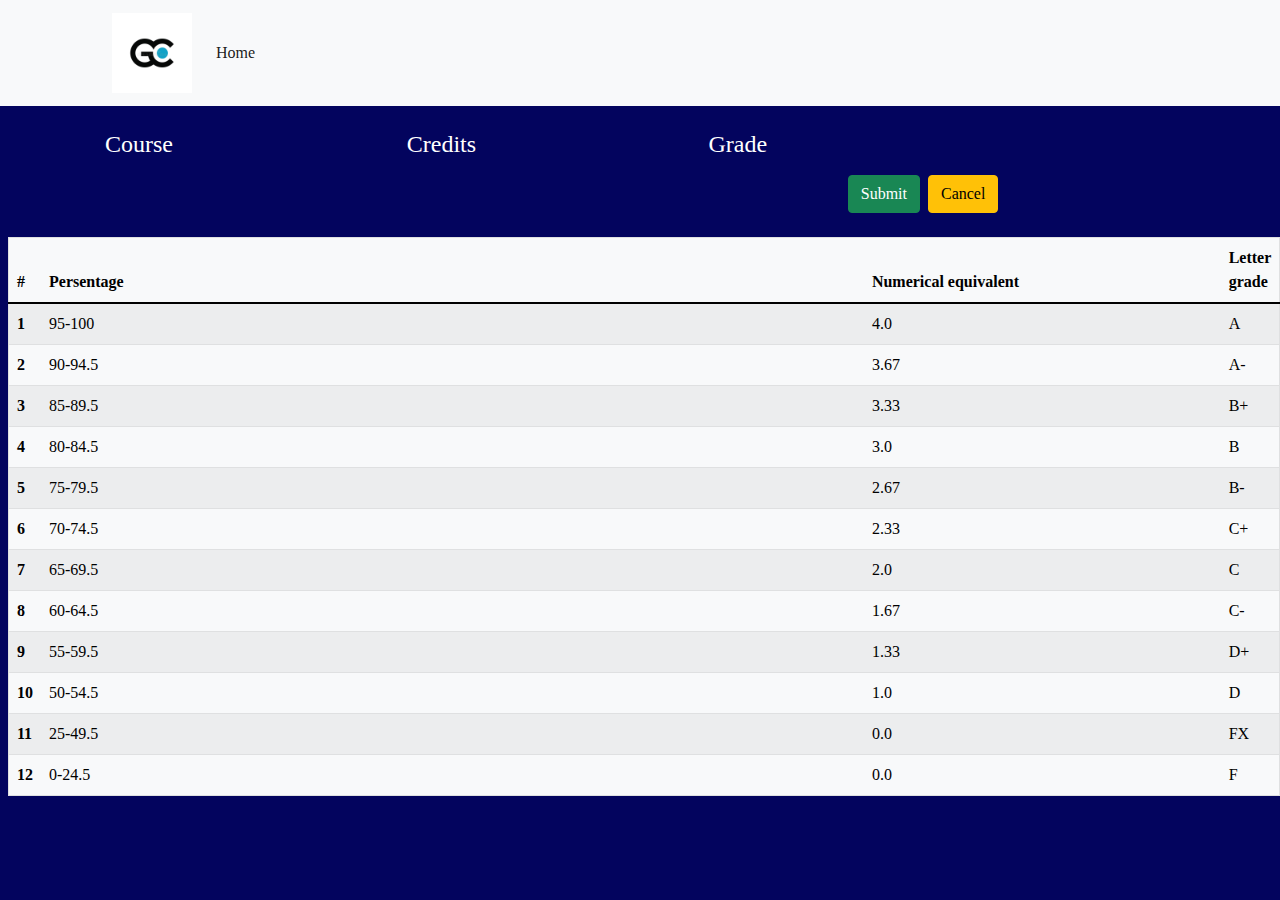
<file: index.html>
<!DOCTYPE html>
<html lang="en">
<head>
  <meta charset="UTF-8">
  <meta http-equiv="X-UA-Compatible" content="IE=edge">
  <meta name="viewport" content="width=device-width, initial-scale=1.0">
  <title>GPA calculator</title>
  <link href="css/bootstrap.min.css" rel="stylesheet">
  <link href="css/styles.css" rel="stylesheet">  
</head>

<body class="">
    <nav class="navbar navbar-expand-lg navbar-light bg-light">
      <div class="container-fluid">
        <a class="navbar-brand ms-100" href="/home.html">
          <img src="/img/logo1.jpg" alt="" width="80" height="80">
        </a>
    
        
        <div class="collapse navbar-collapse" id="navbarSupportedContent">
          <ul class="navbar-nav me-auto mb-2 mb-lg-0">
            <li class="nav-item">
              <a class="nav-link active" aria-current="page" href="/home.html">Home</a>
            </li>          
          </ul>        
        </div>
      </div>
    </nav>  
  
  
  <div id="display-courses" class="ms-105 mt-4">   
    
           
    <div class="d-flex">
      <h4 class="w-25">Course</h4>
      <h4 class="ms-2 w-25">Credits</h4>
      <h4 class="ms-2 w-25">Grade</h4>    
    </div>    
    <!-- index.js creates here -->    
    
    
  </div>

  <div class="d-flex mt-2 justify-content-end" style="width: 78%;">
    <button id="submit" type="button" class="me-2 btn btn-success">Submit</button>
    <button id="cancel" type="button" class="btn btn-warning">Cancel</button>
    
  </div>
  <div class="posTable ms-2 w-30 mt-4 d-flex justify-content-center" >
    <table class="table table-light table-striped table-hover">
      <thead>
        <tr>
          <th scope="col">#</th>
          <th scope="col">Persentage</th>
          <th scope="col">Numerical equivalent</th>
          <th scope="col">Letter grade</th>
        </tr>
      </thead>
      <tbody>
        <tr>
          <th scope="row">1</th>
          <td>95-100</td>
          <td>4.0</td>
          <td>A</td>
        </tr>
        <tr>
          <th scope="row">2</th>
          <td>90-94.5</td>
          <td>3.67</td>
          <td>A-</td>
        </tr>
        <tr>
          <th scope="row">3</th>
          <td>85-89.5</td>
          <td>3.33</td>
          <td>B+</td>
        </tr><tr>
          <th scope="row">4</th>
          <td>80-84.5</td>
          <td>3.0</td>
          <td>B</td>
        </tr><tr>
          <th scope="row">5</th>
          <td>75-79.5</td>
          <td>2.67</td>
          <td>B-</td>
        </tr><tr>
          <th scope="row">6</th>
          <td>70-74.5</td>
          <td>2.33</td>
          <td>C+</td>
        </tr><tr>
          <th scope="row">7</th>
          <td>65-69.5</td>
          <td>2.0</td>
          <td>C</td>
        </tr><tr>
          <th scope="row">8</th>
          <td>60-64.5</td>
          <td>1.67</td>
          <td>C-</td>
        </tr><tr>
          <th scope="row">9</th>
          <td>55-59.5</td>
          <td>1.33</td>
          <td>D+</td>
        </tr><tr>
          <th scope="row">10</th>
          <td>50-54.5</td>
          <td>1.0</td>
          <td>D</td>
        </tr><tr>
          <th scope="row">11</th>
          <td>25-49.5</td>
          <td>0.0</td>
          <td>FX</td>
        <tr>
          <th scope="row">12</th>
          <td>0-24.5</td>
          <td>0.0</td>
          <td>F</td>
        </tr>
        </tr>
        
      </tbody>
    </table>
    </div>
          

  <script src="js/index.js"></script>
</body>
</html>
</file>
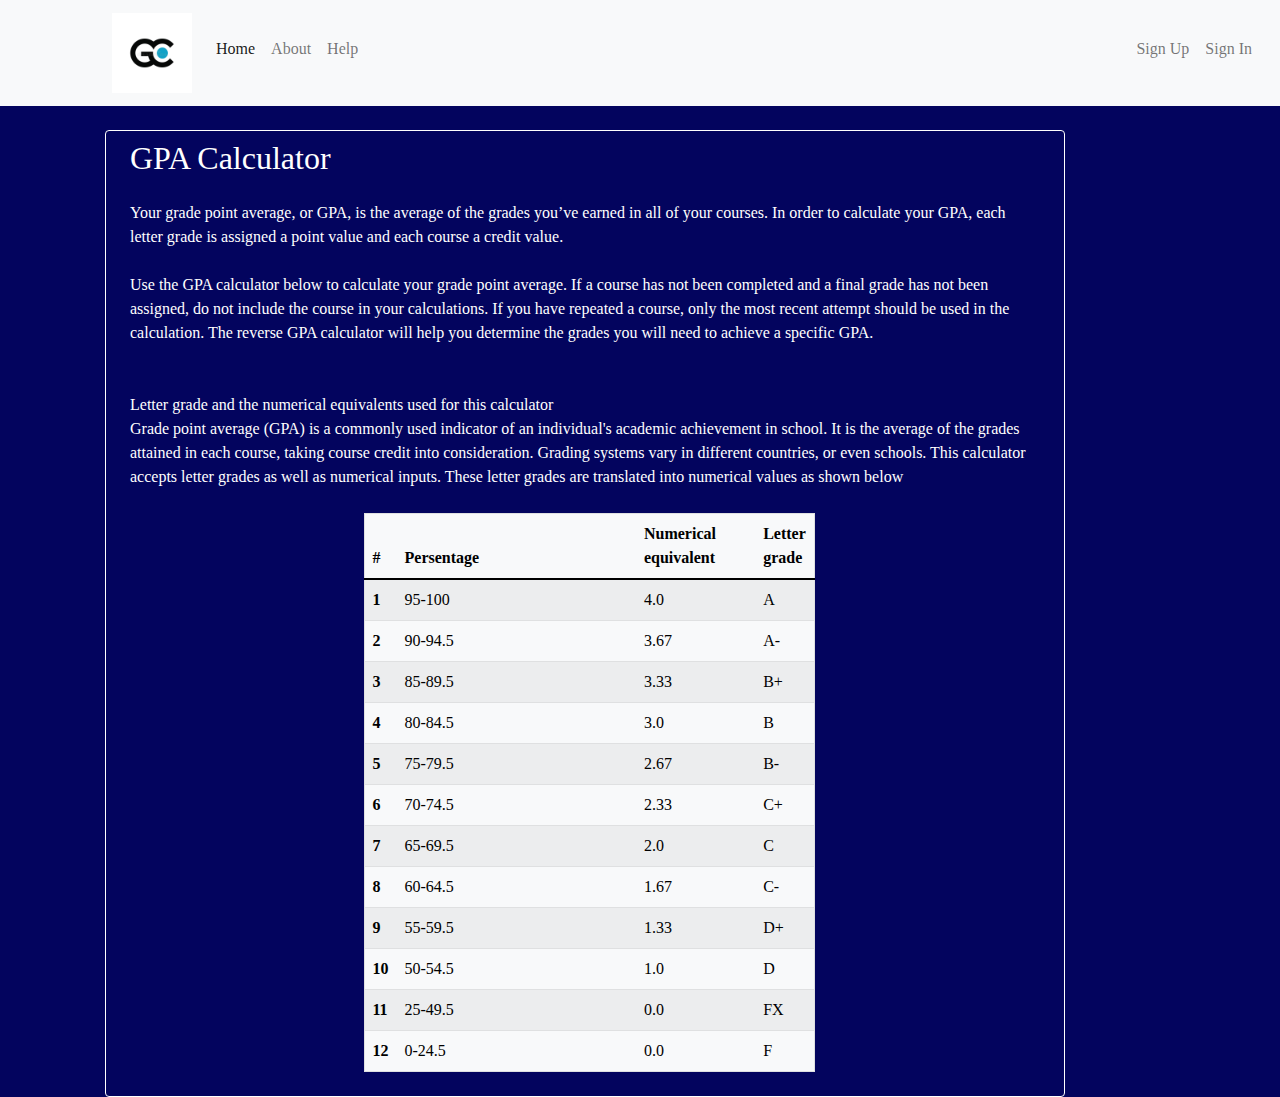
<file: how.html>
<!DOCTYPE html>
<html lang="en">
<head>
    <meta charset="UTF-8">
    <meta http-equiv="X-UA-Compatible" content="IE=edge">
    <meta name="viewport" content="width=device-width, initial-scale=1.0">
    <title>How it works</title>
    <link href="css/bootstrap.min.css" rel="stylesheet">
    <link href="css/styles.css" rel="stylesheet">  
</head>

<body>
  <nav class="navbar navbar-expand-lg navbar-light bg-light">
    <div class="container-fluid">
      <a class="navbar-brand ms-100" href="/home.html">
        <img src="/img/logo1.jpg" alt="" width="80" height="80">
      </a>
      <div class="collapse navbar-collapse d-flex" id="navbarSupportedContent">
        <ul class="navbar-nav mb-2 me-2 w-100">
          <li class="nav-item">
            <a class="nav-link active" aria-current="page" href="/home.html">Home</a>
          </li>

          <li class="nav-item">
            <a class="nav-link" aria-current="page" href="/about-us.html">About</a>
          </li>

          <li class="nav-item">
            <a class="nav-link nav-right" href="/how.html">Help</a>
          </li>
          
          <div class="w-100">
            <li class="nav-item float-end">
              <a class="nav-link nav-right float-end" href="/sign-in.html">Sign In</a>
            </li>

            <li class="nav-item float-end">
              <a class="nav-link nav-right float-end" href="/sign-up.html">Sign Up</a>
            </li>
          </div>
        </ul>        
      </div>
    </div>
  </nav>  

  <div class="ms-105 border border-1 border-white rounded ps-4 pt-2 pb-2 mt-4 w-75 pe-4"> 
    <div class="w-75 ">
      <h2>GPA Calculator</h2>
    </div>
    
    <div class="mt-4">
      <span class="mt-4">Your grade point average, or GPA, is the average of the grades you’ve earned in all of your courses. In order to calculate your GPA, each letter grade is assigned a point value and each course a credit value.</span><br><br>
      <span class="mt-4">Use the GPA calculator below to calculate your grade point average. If a course has not been completed and a final grade has not been assigned, do not include the course in your calculations. If you have repeated a course, only the most recent attempt should be used in the calculation. The reverse GPA calculator will help you determine the grades you will need to achieve a specific GPA.  </span><br><br><br>
      <span class="mt-4">Letter grade and the numerical equivalents used for this calculator<br> 
      Grade point average (GPA) is a commonly used indicator of an individual's academic achievement in school. It is the average of the grades attained in each course, taking course credit into consideration. Grading systems vary in different countries, or even schools. This calculator accepts letter grades as well as numerical inputs. These letter grades are translated into numerical values as shown below</span>
    </div>

    <div class="posTable ms-2 mt-4 d-flex justify-content-center" >
      <table class="table table-light table-striped table-hover w-50">
        <thead>
          <tr>
            <th scope="col">#</th>
            <th scope="col">Persentage</th>
            <th scope="col">Numerical equivalent</th>
            <th scope="col">Letter grade</th>
          </tr>
        </thead>
        <tbody>
          <tr>
            <th scope="row">1</th>
            <td>95-100</td>
            <td>4.0</td>
            <td>A</td>
          </tr>
          <tr>
            <th scope="row">2</th>
            <td>90-94.5</td>
            <td>3.67</td>
            <td>A-</td>
          </tr>
          <tr>
            <th scope="row">3</th>
            <td>85-89.5</td>
            <td>3.33</td>
            <td>B+</td>
          </tr><tr>
            <th scope="row">4</th>
            <td>80-84.5</td>
            <td>3.0</td>
            <td>B</td>
          </tr><tr>
            <th scope="row">5</th>
            <td>75-79.5</td>
            <td>2.67</td>
            <td>B-</td>
          </tr><tr>
            <th scope="row">6</th>
            <td>70-74.5</td>
            <td>2.33</td>
            <td>C+</td>
          </tr><tr>
            <th scope="row">7</th>
            <td>65-69.5</td>
            <td>2.0</td>
            <td>C</td>
          </tr><tr>
            <th scope="row">8</th>
            <td>60-64.5</td>
            <td>1.67</td>
            <td>C-</td>
          </tr><tr>
            <th scope="row">9</th>
            <td>55-59.5</td>
            <td>1.33</td>
            <td>D+</td>
          </tr><tr>
            <th scope="row">10</th>
            <td>50-54.5</td>
            <td>1.0</td>
            <td>D</td>
          </tr><tr>
            <th scope="row">11</th>
            <td>25-49.5</td>
            <td>0.0</td>
            <td>FX</td>
          <tr>
            <th scope="row">12</th>
            <td>0-24.5</td>
            <td>0.0</td>
            <td>F</td>
          </tr>
          </tr>
          
        </tbody>
      </table>
    </div>
  </div>
    
    
    <script src="js/register.js"></script>
</body>
</html>
</file>
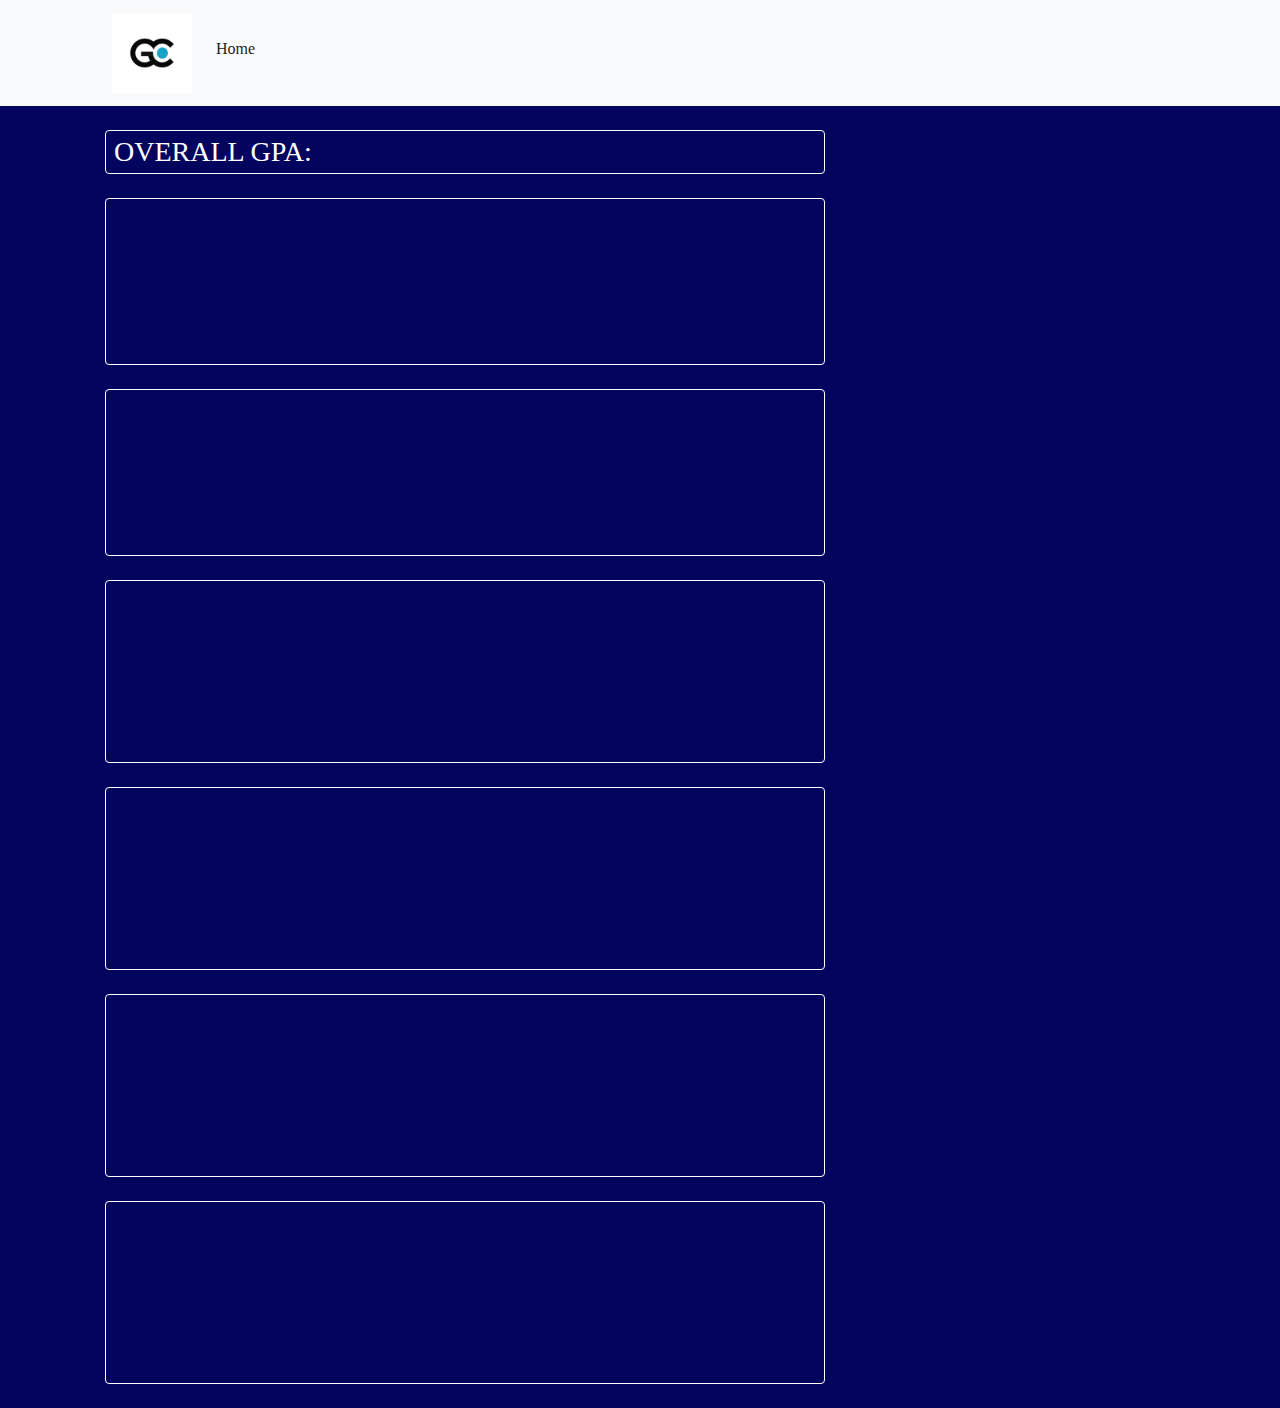
<file: results.html>
<!DOCTYPE html>
<html lang="en">
<head>
  <meta charset="UTF-8">
  <meta http-equiv="X-UA-Compatible" content="IE=edge">
  <meta name="viewport" content="width=device-width, initial-scale=1.0">
  <title>Home page</title>  
  <link href="css/bootstrap.min.css" rel="stylesheet">
  <link href="css/styles.css" rel="stylesheet">  
  <script src="js/results_chart.min.js"></script>
</head>

<body>
  <nav class= "navbar navbar-expand-lg navbar-light bg-light">
    <div class="container-fluid">
      <a class="navbar-brand ms-100" href="/home.html">
        <img src="/img/logo1.jpg" alt="" width="80" height="80">
      </a>
  
      
      <div class="collapse navbar-collapse" id="navbarSupportedContent">
        <ul class="navbar-nav mb-2">
          <li class="nav-item">
            <a class="nav-link active" aria-current="page" href="/home.html">Home</a>
          </li>
        </ul>        
      </div>
    </div>
  </nav>   
   

  <div class="ms-105 mt-4 w-75 pb-4">
    <h3 class="ps-2 pt-1 w-75 pb-1 mt-4 border border-white border-1 rounded" >OVERALL GPA: <span class="text-danger" id="overall"></span></h3>
    <div class="mt-4 w-75 ps-2 pt-1 pb-1 border border-white border-1 rounded">
      <canvas id="coursesBarChart" height="150"></canvas>
    </div>
    <div class="mt-4 w-75 ps-2 pt-1 pb-1 border border-white border-1 rounded">
      <canvas id="categoryBarChart" height="150"></canvas>
    </div>

    <div class="ps-5 pe-20 mt-4 w-75 pt-2 pb-2 border border-white border-1 rounded d-flex justify-content-center">
      <div class="w-75">
        <canvas class="mt-2" id="coursesDoughnutChart"></canvas>
      </div>
    </div>

    
    <div class="ps-5 pe-20 mt-4 w-75 pt-2 pb-2 border border-white border-1 rounded d-flex justify-content-center">
      <div class="w-75">
        <canvas class="mt-2" id="categoryDoughnutChart"></canvas>
      </div>
    </div>

    <div class="ps-5 pe-20 mt-4 w-75 pt-2 pb-2 border border-white border-1 rounded d-flex justify-content-center">
      <div class="w-75">
        <canvas class="mt-2" id="coursesOverlookChart"></canvas>
      </div>
    </div>

    <div class="ps-5 pe-20 mt-4 w-75 pt-2 pb-2 border border-white border-1 rounded d-flex justify-content-center">
      <div class="w-75">
        <canvas class="mt-2" id="categoryOverlookChart"></canvas>
      </div>
    </div>

  </div>  
  
  
  <script src="js/results.js"></script>
  <script src="js/results_confetti.js"></script>
  <script src="js/results_sound.js"></script>
</body>
</html>
</file>
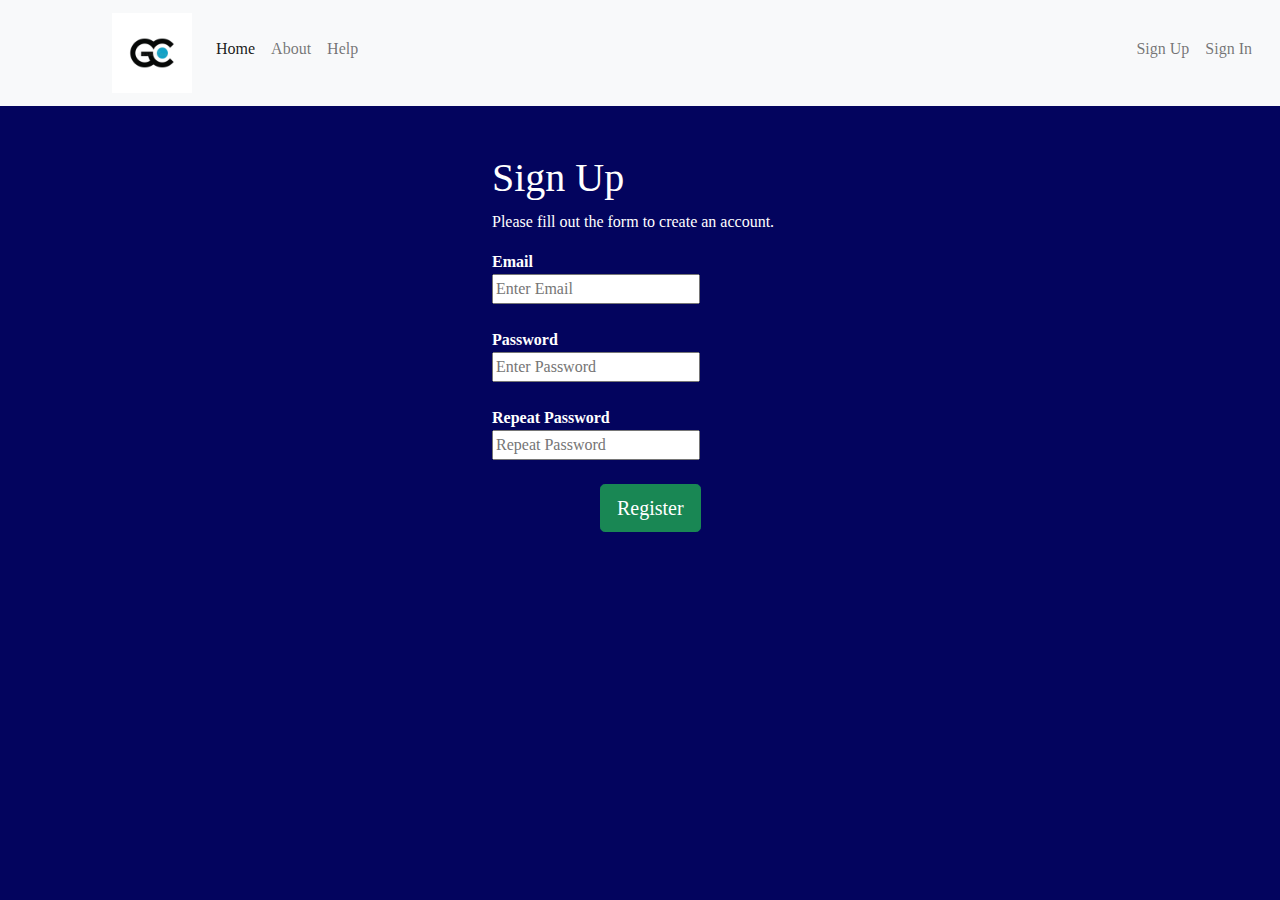
<file: sign-up.html>
<!DOCTYPE html>
<html lang="en">
<head>
  <meta charset="UTF-8">
  <meta http-equiv="X-UA-Compatible" content="IE=edge">
  <meta name="viewport" content="width=device-width, initial-scale=1.0">
  <title>GPA calculator</title>
  <link href="css/bootstrap.min.css" rel="stylesheet">
  <link href="css/styles.css" rel="stylesheet">
  <script src="https://ajax.googleapis.com/ajax/libs/jquery/3.5.1/jquery.min.js"></script>
</head>

<body class="">
  <nav class="navbar navbar-expand-lg navbar-light bg-light">
    <div class="container-fluid">
      <a class="navbar-brand ms-100" href="/home.html">
        <img src="/img/logo1.jpg" alt="" width="80" height="80">
      </a>
      <div class="collapse navbar-collapse d-flex" id="navbarSupportedContent">
        <ul class="navbar-nav mb-2 me-2 w-100">
          <li class="nav-item">
            <a class="nav-link active" aria-current="page" href="/home.html">Home</a>
          </li>

          <li class="nav-item">
            <a class="nav-link" aria-current="page" href="/about-us.html">About</a>
          </li>

          <li class="nav-item">
            <a class="nav-link nav-right" href="/how.html">Help</a>
          </li>
          
          <div class="w-100">
            <li class="nav-item float-end">
              <a class="nav-link nav-right float-end" href="/sign-in.html">Sign In</a>
            </li>

            <li class="nav-item float-end">
              <a class="nav-link nav-right float-end" href="/sign-up.html">Sign Up</a>
            </li>
          </div>
        </ul>        
      </div>
    </div>
  </nav>      
    
    <div class="mt-5 posButton w-50">
        <div class="container">
            <h1>Sign Up</h1>
              <p>Please fill out the form to create an account.</p>
              <label id="" for="email"><b>Email</b></label><br>
              <input id="email" type="text" placeholder="Enter Email" name="email" id="email" required><br><br>
              <label for="psw"><b>Password</b></label><br>
              <input id="pass1" type="password" placeholder="Enter Password" name="psw" id="psw" required><br><br>
              <label for="psw-repeat"><b>Repeat Password</b></label><br>
              <input id="pass2" type="password" placeholder="Repeat Password" name="psw-repeat" id="psw-repeat" required><br><br>
            </div>
            <div>
              
            <div>
                <a>
                <button id="register" type="submit" class="btn btn-success btn-lg register">Register</button>
             </a>
          </div>
    </div>    
    <script src="js/sign-up.js"></script>
</body>
</file>
<file: css/styles.css>
body{
  background:#03045E;
  color: #fff;
  font-family: serif;
  scroll-behavior: smoth;
}

table {
  border-collapse: collapse;
  border: 1px solid grey;  
}

.posTable{
  position: relative;  
}

td{
  width: 70%;
}

tr{
  width: 10%;
}

.abs{
  position: relative;
  left: 1100px;
}

.posButton{
  position: relative;
  left: 480px;
}

.register{
  position: relative;
  left: 120px;
}


.ms-100{
  margin-left: 100px;
}

.ms-105{
  margin-left:105px;
}
</file>
